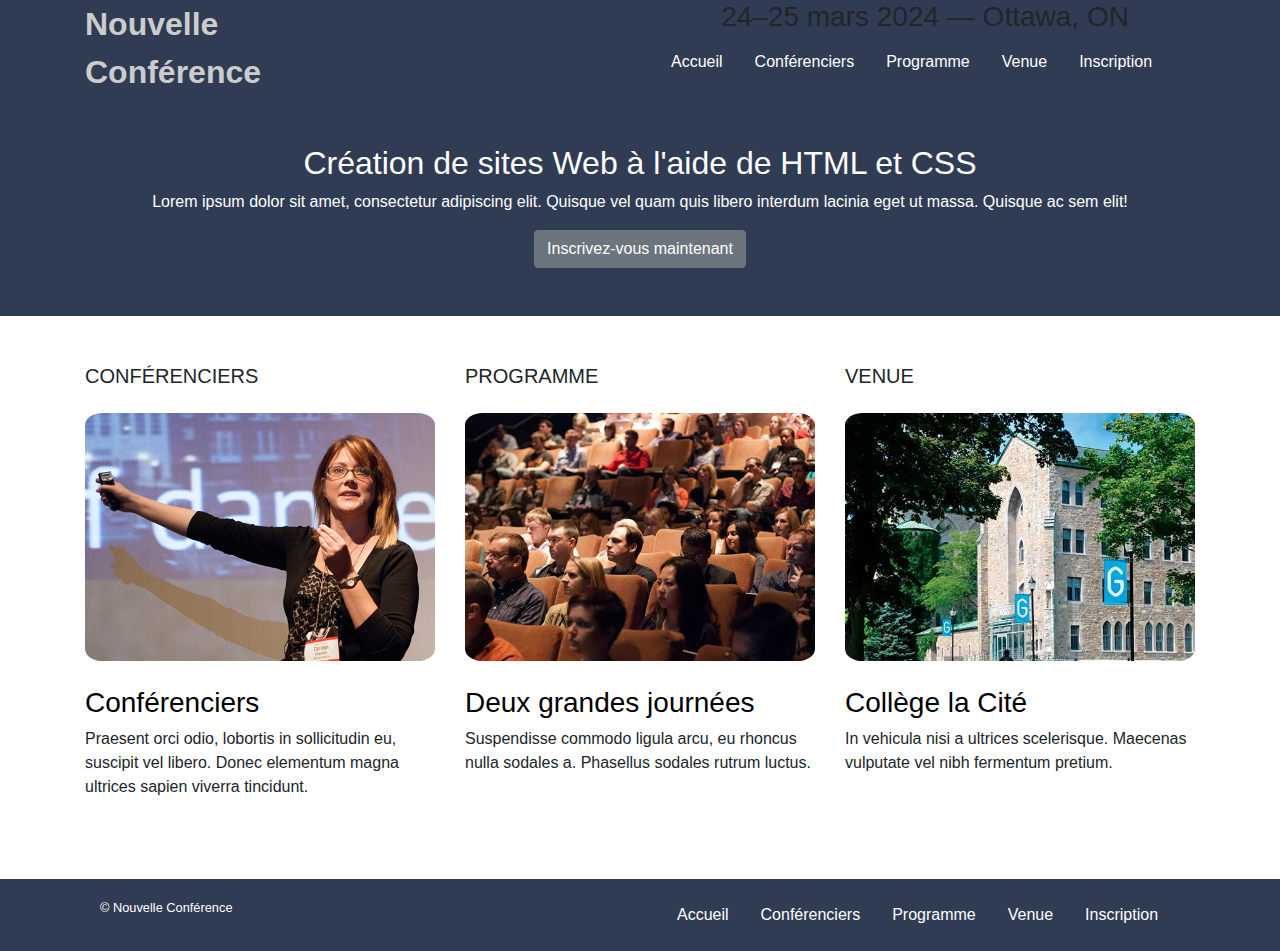
<file: index.html>
<!DOCTYPE html>
<html lang="en">
<head>
  <meta charset="utf-8" />
  <title>Nouvelle Conférence</title>
  <!-- Include Bootstrap CSS -->
  <link rel="stylesheet" href="https://stackpath.bootstrapcdn.com/bootstrap/4.3.1/css/bootstrap.min.css">
  <link rel="stylesheet" type="text/css" href="css/custom.css" />
</head>

<body>
    <header>
        <div class="container ">
            <div class="row">
                <div class="col-md-6">
                <a href="index.html" class="logo">Nouvelle <br />Conférence</a>
                </div>
                <div class="col-md-6 navbar-expand-sm text-md-right">
                    <h3>24–25 mars 2024 — Ottawa, ON</h3>
                    <nav>
                        <ul class="nav">
                        <li class="nav-item"><a class="nav-link" href="index.html">Accueil</a></li>
                        <li class="nav-item"><a class="nav-link" href="html/speakers.html">Conférenciers</a></li>
                        <li class="nav-item"><a class="nav-link" href="html/schedule.html">Programme</a></li>
                        <li class="nav-item"><a class="nav-link" href="html/venue.html">Venue</a></li>
                        <li class="nav-item"><a class="nav-link" href="html/register.html">Inscription</a></li>
                        </ul>
                    </nav>
                </div>
            </div>
        </div>

        <section class=" text-white text-center py-5">
          <div class="container">
            <h2>Création de sites Web à l'aide de HTML et CSS</h2>
            <p>Lorem ipsum dolor sit amet, consectetur adipiscing elit. Quisque vel quam quis libero interdum lacinia eget ut massa. Quisque ac sem elit!</p>
            <a href="html/register.html" class="btn btn-secondary">Inscrivez-vous maintenant</a>
          </div>
        </section>
    </header>

  

  <section class="corps py-5">
    <div class="container">
      <div class="row">
        <div class="col-md-4 mb-3">
          <h5>Conférenciers</h5>
          <a href="html/speakers.html" class="d-block">
            <img src="images/speakers.jpg" alt="conférencier" class="img-fluid"/>
            <h3>Conférenciers</h3>
          </a>
          <p>Praesent orci odio, lobortis in sollicitudin eu, suscipit vel libero. Donec elementum magna ultrices sapien viverra tincidunt.</p>
        </div>

        <div class="col-md-4 mb-3">
          <h5>Programme</h5>
          <a href="html/schedule.html" class="d-block">
            <img src="images/schedule.jpg" alt="audience" class="img-fluid"/>
            <h3>Deux grandes journées</h3>
          </a>
          <p>Suspendisse commodo ligula arcu, eu rhoncus nulla sodales a. Phasellus sodales rutrum luctus.</p>
        </div>

        <div class="col-md-4 mb-3">
          <h5>Venue</h5>
          <a href="html/venue.html" class="d-block">
            <img src="images/venue.jpg" class="img-fluid"/>
            <h3>Collège la Cité</h3>
          </a>
          <p>In vehicula nisi a ultrices scelerisque. Maecenas vulputate vel nibh fermentum pretium.</p>
        </div>
      </div>
    </div>
  </section>

  <footer class=" text-white text-center py-3">
    <div class="row container foot ">
      <div class="col-md-6 gauche">
        <small>© Nouvelle Conférence</small>
      </div>
      
      <div class="col-md-6">
        <nav>
          <ul class="nav justify-content-center">
            <li class="nav-item"><a href="index.html" class="nav-link">Accueil</a></li>
            <li class="nav-item"><a href="html/speakers.html" class="nav-link">Conférenciers</a></li>
            <li class="nav-item"><a href="html/schedule.html" class="nav-link">Programme</a></li>
            <li class="nav-item"><a href="html/venue.html" class="nav-link">Venue</a></li>
            <li class="nav-item"><a href="html/register.html" class="nav-link">Inscription</a></li>
          </ul>
        </nav>
      </div>
    </div>
  </footer>


  <script src="https://code.jquery.com/jquery-3.3.1.slim.min.js"></script>
  <script src="https://cdnjs.cloudflare.com/ajax/libs/popper.js/1.14.7/umd/popper.min.js"></script>
  <script src="https://stackpath.bootstrapcdn.com/bootstrap/4.3.1/js/bootstrap.min.js"></script>
</body>
</html>
</file>
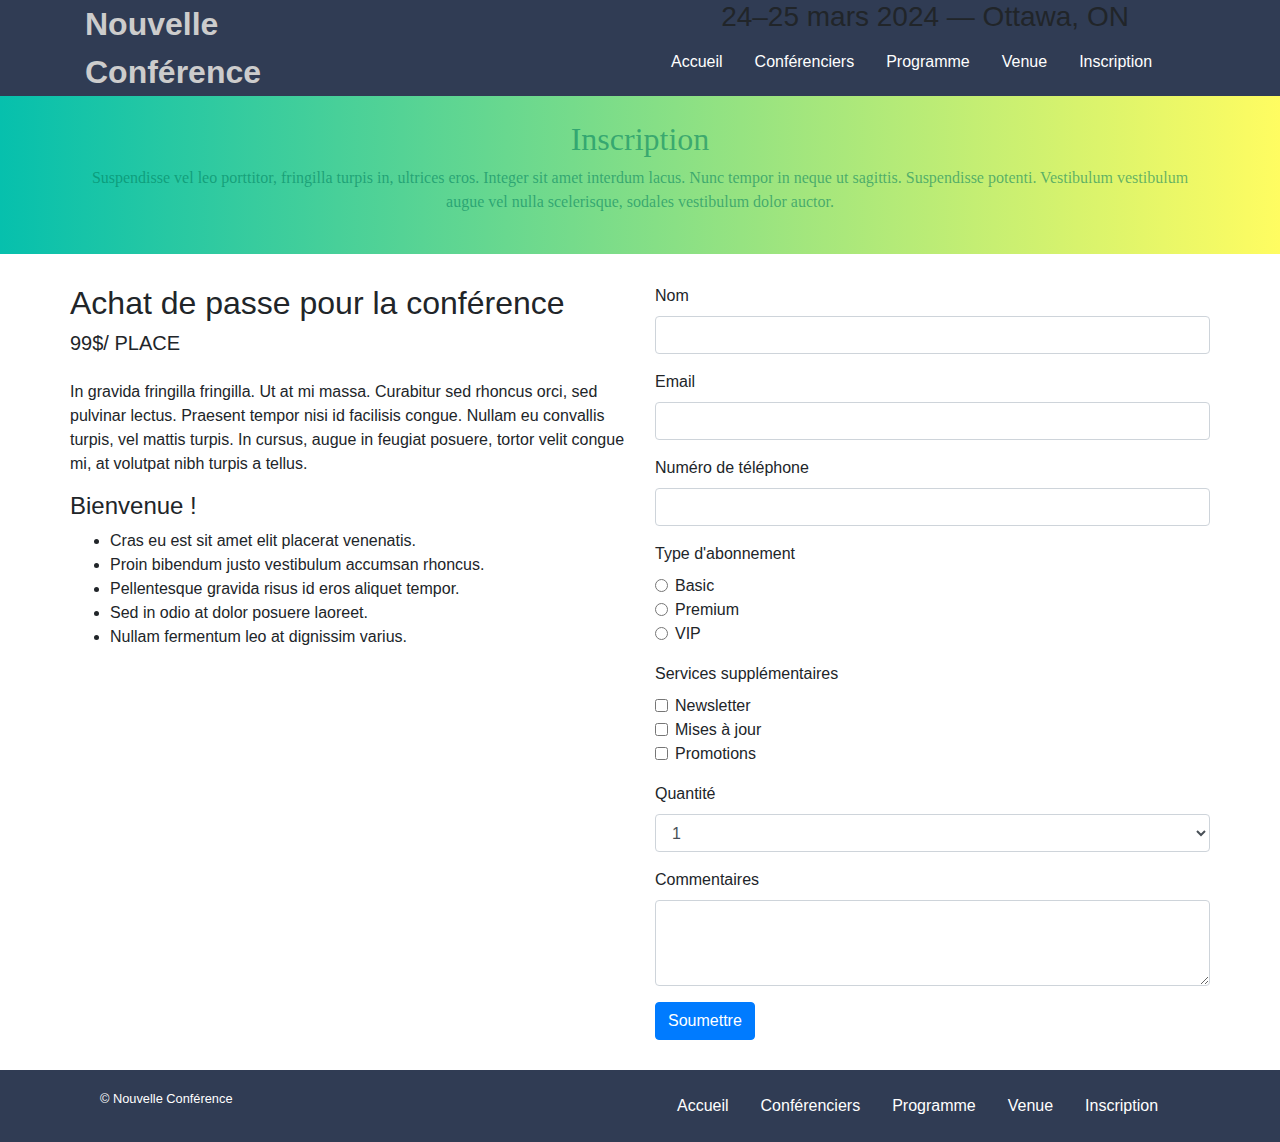
<file: html/register.html>
<!DOCTYPE html>
<html lang="en">
<head>
  <meta charset="utf-8" />
  <title>Nouvelle Conférence</title>

  <link rel="stylesheet" href="https://stackpath.bootstrapcdn.com/bootstrap/4.3.1/css/bootstrap.min.css">
  <link rel="stylesheet" type="text/css" href="../css/custom.css" />
</head>

<body>
    <header>
        <div class="container head">
            <div class="row">
                <div class="col-md-6">
                <a href="../index.html" class="logo">Nouvelle <br />Conférence</a>
                </div>
                <div class="col-md-6 text-md-right">
                    <div >
                      <h3>24–25 mars 2024 — Ottawa, ON</h3>
                    </div>
                    <nav>
                        <ul class="nav">
                          <li class="nav-item"><a class="nav-link" href="../index.html">Accueil</a></li>
                          <li class="nav-item"><a class="nav-link" href="speakers.html">Conférenciers</a></li>
                          <li class="nav-item"><a class="nav-link" href="schedule.html">Programme</a></li>
                          <li class="nav-item"><a class="nav-link" href="venue.html">Venue</a></li>
                          <li class="nav-item"><a class="nav-link" href="register.html">Inscription</a></li>
                        </ul>
                    </nav>
                </div>
            </div>
        </div>
    </header>

  <section class="inscription   text-center py-4">
    <div class="container sectiion1" >
      <h2>Inscription</h2>
      <p> Suspendisse vel leo porttitor, fringilla turpis in, ultrices eros.
        Integer sit amet interdum lacus. Nunc tempor in neque ut sagittis.
        Suspendisse potenti. Vestibulum vestibulum augue vel nulla
        scelerisque, sodales vestibulum dolor auctor.</p>
    </div>
  </section>

  <section>
    <div class="container bloc">
      <div class="row">

        <div class="col-md-6">
          <section class="vente">
            <h2 class="achat">Achat de passe pour la conférence</h2>
            <h5 class="prix">99$/ place</h5>
            <p class="description">
              In gravida fringilla fringilla. Ut at mi massa. Curabitur sed
              rhoncus orci, sed pulvinar lectus. Praesent tempor nisi id facilisis
              congue. Nullam eu convallis turpis, vel mattis turpis. In cursus,
              augue in feugiat posuere, tortor velit congue mi, at volutpat nibh
              turpis a tellus.
            </p>
            <h4>Bienvenue !</h4>
            <ul class="liste">
              <li>Cras eu est sit amet elit placerat venenatis.</li>
              <li>Proin bibendum justo vestibulum accumsan rhoncus.</li>
              <li>Pellentesque gravida risus id eros aliquet tempor.</li>
              <li>Sed in odio at dolor posuere laoreet.</li>
              <li>Nullam fermentum leo at dignissim varius.</li>
            </ul>
          </section>
        </div>

        <div class="col-md-6">
          <form id="registrationForm">
            <div class="mb-3">
                <label for="name" class="form-label">Nom</label>
                <input type="text" class="form-control" id="name" name="name">
            </div>
            <p id="messageErreur1" class="erreur"></p>
            <div class="mb-3">
                <label for="email" class="form-label">Email</label>
                <input class="form-control" id="email" name="email">
            </div>
            <p id="messageErreur2" class="erreur"></p>
            <div class="mb-3">
                <label for="phone" class="form-label">Numéro de téléphone</label>
                <input class="form-control" id="phone" name="phone">
            </div>
            <p id="messageErreur3" class="erreur"></p>
            <div class="mb-3">
                <label>Type d'abonnement</label>
                <div class="form-check">
                    <input class="form-check-input" type="radio" name="subscription" id="basic" value="Basic" >
                    <label class="form-check-label" for="basic">Basic</label>
                </div>
                <div class="form-check">
                    <input class="form-check-input" type="radio" name="subscription" id="premium" value="Premium">
                    <label class="form-check-label" for="premium">Premium</label>
                </div>
                <div class="form-check">
                    <input class="form-check-input" type="radio" name="subscription" id="vip" value="VIP">
                    <label class="form-check-label" for="vip">VIP</label>
                </div>
            </div>
            <p id="messageErreur4" class="erreur"></p>
            <div class="mb-3">
                <label>Services supplémentaires</label>
                <div class="form-check">
                    <input class="form-check-input" type="checkbox" name="services" id="newsletter" value="Newsletter">
                    <label class="form-check-label" for="newsletter">Newsletter</label>
                </div>
                <div class="form-check">
                    <input class="form-check-input" type="checkbox" name="services" id="updates" value="Updates">
                    <label class="form-check-label" for="updates">Mises à jour</label>
                </div>
                <div class="form-check">
                    <input class="form-check-input" type="checkbox" name="services" id="promo" value="Promotions">
                    <label class="form-check-label" for="promo">Promotions</label>
                </div>
            </div>
            <p id="messageErreur5" class="erreur"></p>
            <div class="mb-3">
                <label for="quantity" class="form-label">Quantité</label>
                <select class="form-control" id="quantity" name="quantity">
                    <option>1</option>
                    <option>2</option>
                    <option>3</option>
                    <option>4</option>
                    <option>5</option>
                </select>
            </div>
            <div class="mb-3">
                <label for="comments" class="form-label">Commentaires</label>
                <textarea class="form-control" id="comments" name="commentaires" rows="3"></textarea>
            </div>
            <button type="submit" class="btn btn-primary">Soumettre</button>
            
          </form>
        </div>
      </div>
    </div>
  </section>
  

  <footer class="pied text-white text-center py-3">
    <div class="row container foot">
      <div class="col-md-6 gauche">
        <small>© Nouvelle Conférence</small>
      </div>
      <div class="col-md-6">
        <nav>
          <ul class="nav justify-content-center">
            <li class="nav-item"><a href="../index.html" class="nav-link">Accueil</a></li>
            <li class="nav-item"><a href="speakers.html" class="nav-link">Conférenciers</a></li>
            <li class="nav-item"><a href="schedule.html" class="nav-link">Programme</a></li>
            <li class="nav-item"><a href="venue.html" class="nav-link">Venue</a></li>
            <li class="nav-item"><a href="register.html" class="nav-link">Inscription</a></li>
          </ul>
        </nav>
      </div>
      
    </div>
  </footer>


  <script src="https://code.jquery.com/jquery-3.3.1.slim.min.js"></script>
  <script src="https://cdnjs.cloudflare.com/ajax/libs/popper.js/1.14.7/umd/popper.min.js"></script>
  <script src="https://stackpath.bootstrapcdn.com/bootstrap/4.3.1/js/bootstrap.min.js"></script>
  <script src="../JS/validation.js"></script>
</body>
</html>
</file>
<file: css/custom.css>
body {
    font-family: Arial, sans-serif;
  }
  
  header{
    background: #303c54;
  }
  .logo {
    font-weight: bold;
    font-size: 2em;
    color: #ccc;
  }

  .text-md-right h3{
    text-align: center;
    color: 446c6e;
}
.sectiion1{
  color: #00805e94;
  font-family: Georgia, 'Times New Roman', Times, serif;
}
  .text-md-right .nav-link {
    color: #fff;
    padding-right: -40px;
  }
  
  .nav{
    text-align: right;
  }
  .nav-link:hover {
    color: #ccc;
  }
  
  .inscription {
    background: linear-gradient(to right, #06c0ad, #fffb009e); 
    color: white;
  }
  
  .inscription a.btn-secondary {
    background: #6c757d; 
    border-color: #6c757d;
    color: white;
    text-decoration: none;
    padding: 0.5rem 1rem;
    border-radius: 0.25rem;
    text-align: center;
  }
  
  .inscription a.btn-secondary:hover {
    background: #5a6268;
    border-color: #545b62;
  }
  h5{
    margin-bottom: 25px;
    text-transform: uppercase;
  }
  img{
    border-radius: 5%;
    margin-bottom: 25px;
  }
  footer{
    background-color: #303c54;
  }
  .bloc{
    padding: 30px 0px;
  }
  .corps a{
    text-decoration: none;
    color: black;
  }
  .pied {
    background: #303c54; 
    color: white;
  }
  footer a{
    color: white;
  }

  .foot{
    margin-right: auto;
    margin-left: auto;
  }
  .gauche{
    text-align: left;
  }
  @media (max-width: 767px) {
    .nav {
      flex-direction: column;
    }
  
    .nav-item {
      margin-bottom: 0.5rem;
    }
  
    .haut h2, .haut p {
      text-align: center;
    }
  
    .haut a {
      display: block;
      width: 100%;
      text-align: center;
      margin-top: 1rem;
    }
  }

  @media (max-width: 768px) {
    .vente,
    .form {
      padding: 0 15px;
    }
    
    .vente h2,
    .vente h5,
    .vente p,
    .vente ul {
      margin-bottom: 1rem;
    }
  

    .row {
      flex-direction: column;
    }
  }
</file>
